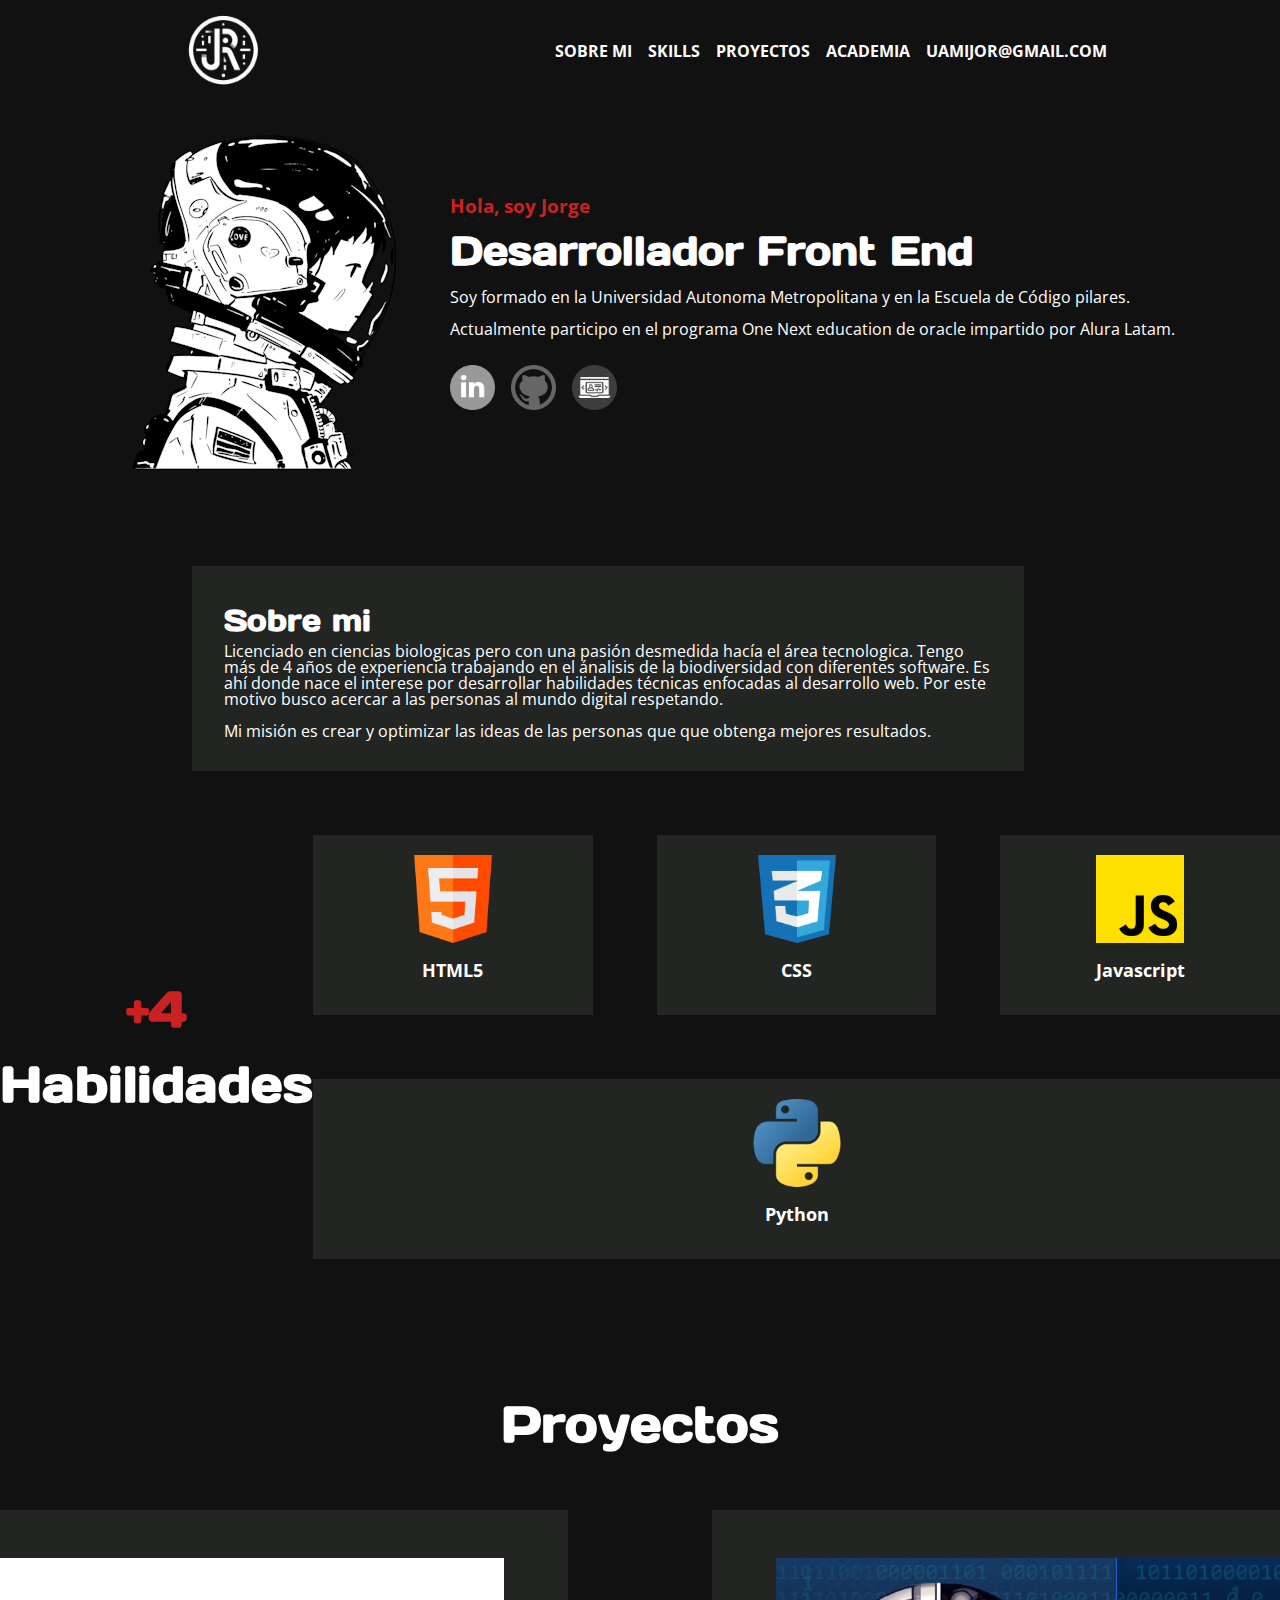
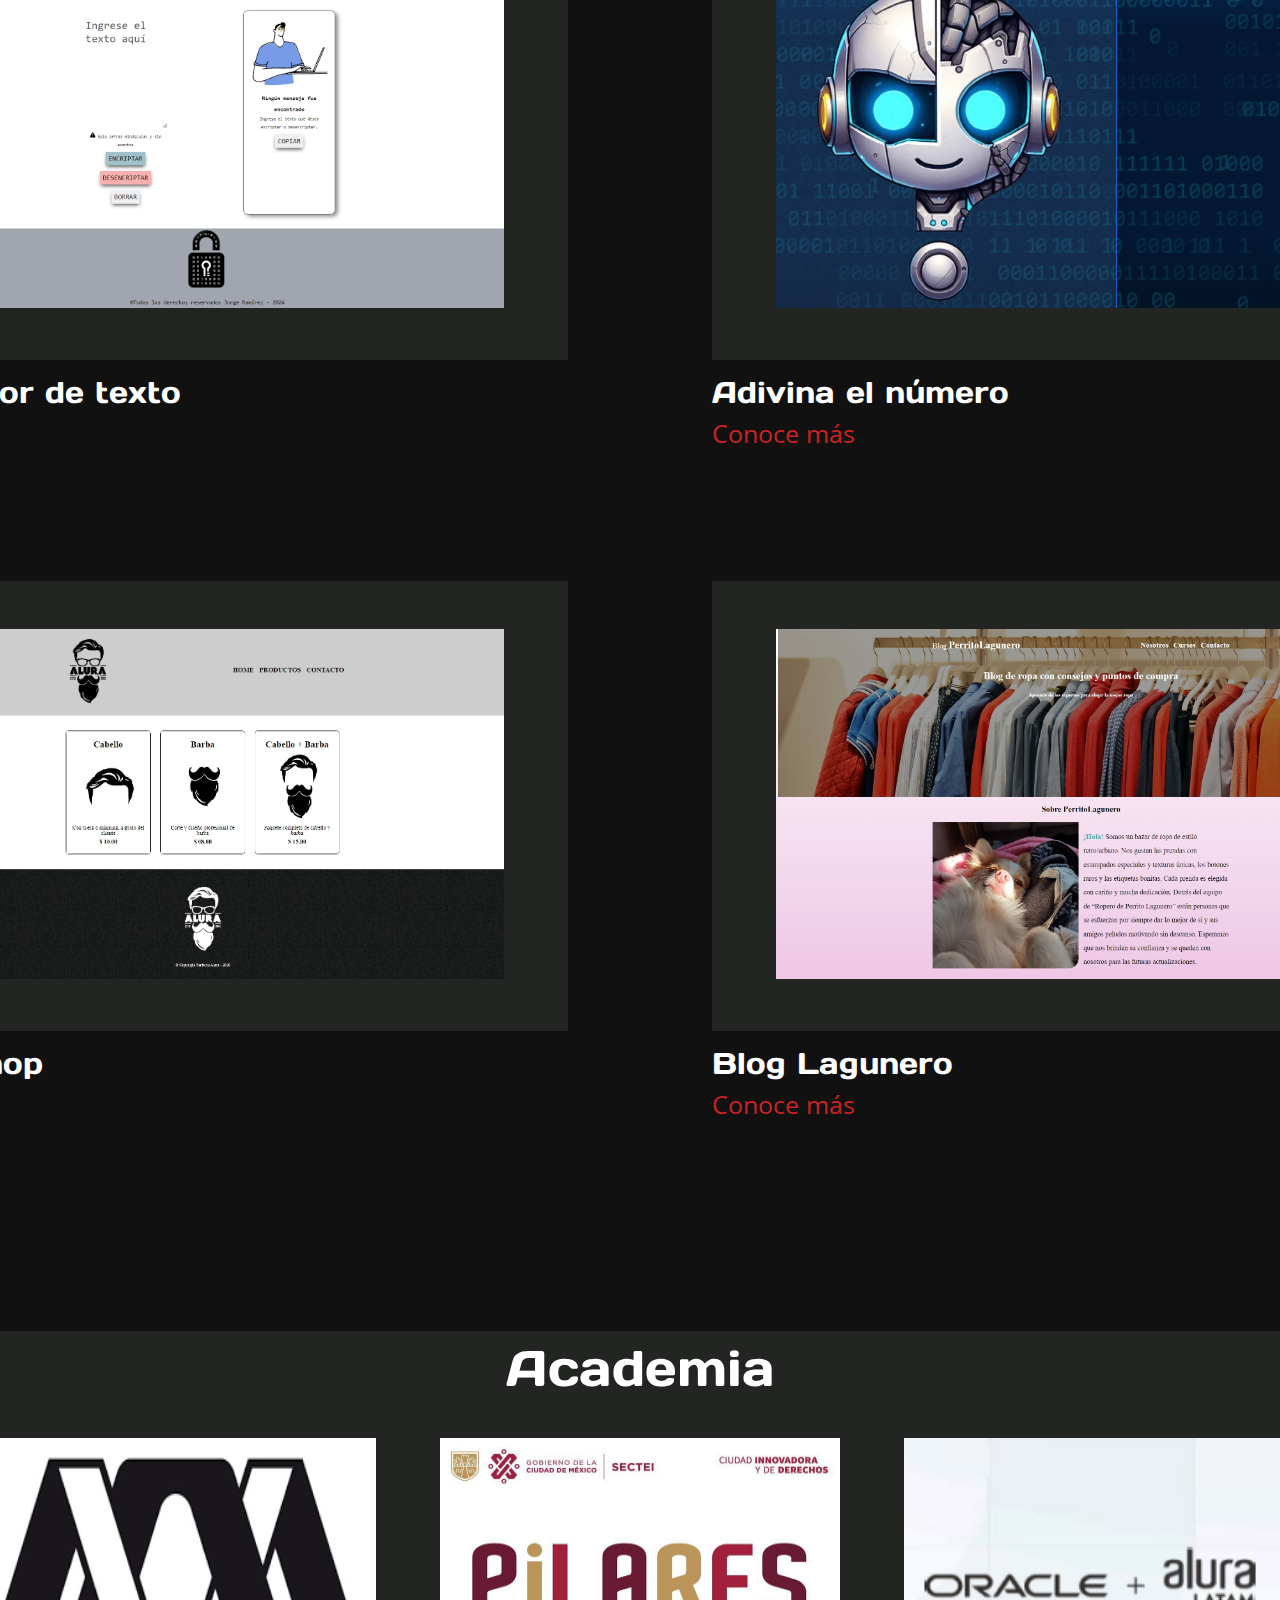
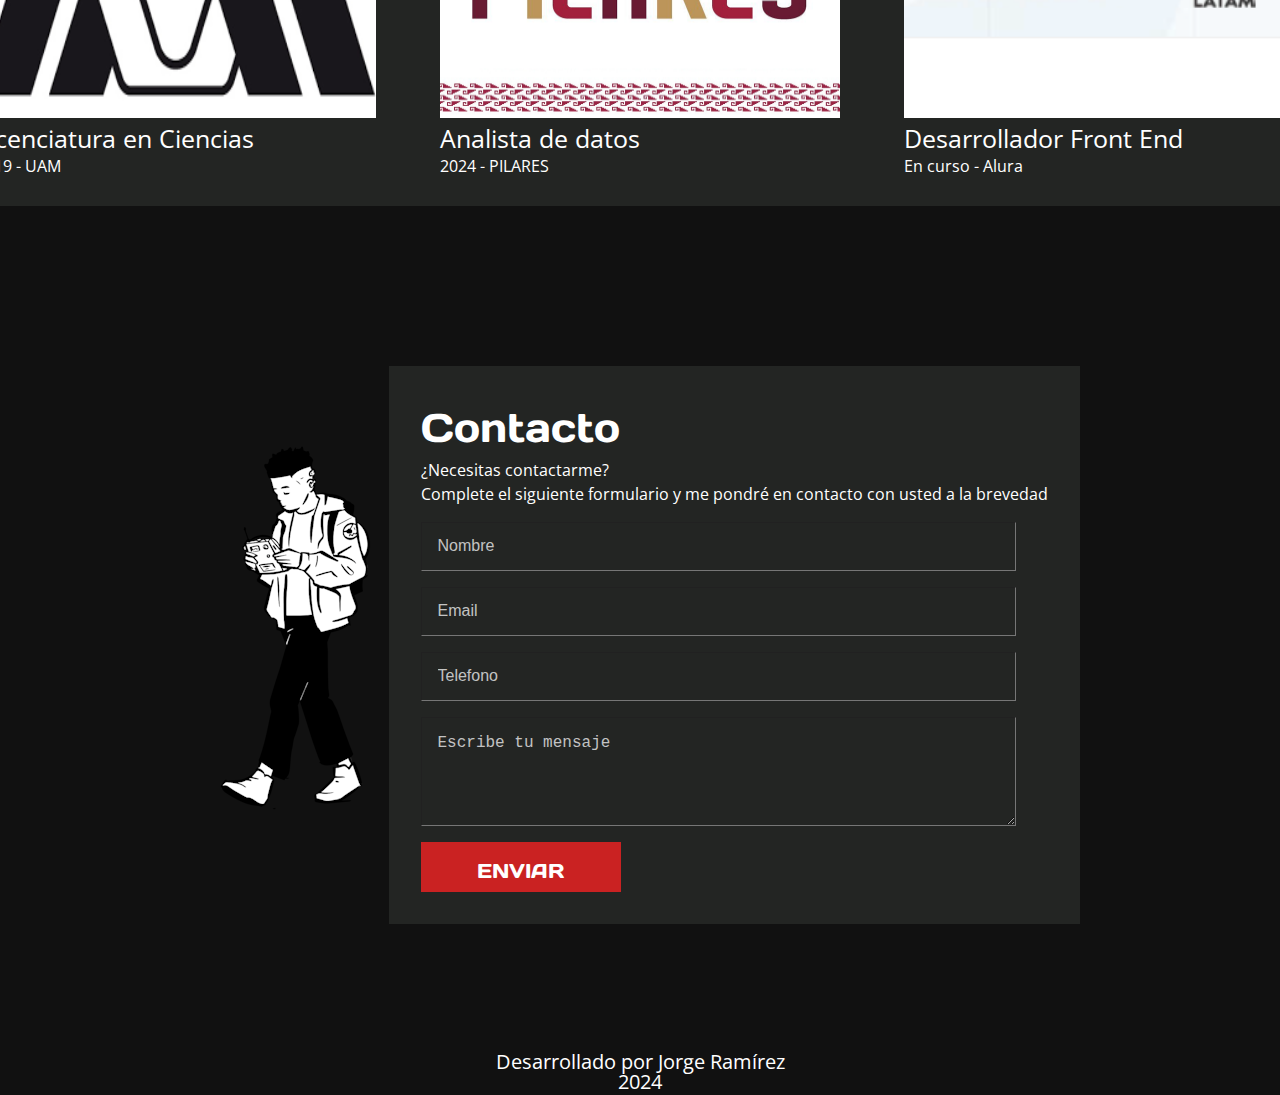
<file: index.html>
<!DOCTYPE html>
<html lang="es">

<head>
    <meta charset="UTF-8">
    <meta name="viewport" content="width=device-width, initial-scale=1.0">
    <link rel="stylesheet" href="/css/reset.css">
    <link rel="stylesheet" href="/css/global.css">
    <link rel="stylesheet" href="/css/responsive.css">
    <link rel="preconnect" href="https://fonts.googleapis.com">
    <link rel="preconnect" href="https://fonts.gstatic.com" crossorigin>
    <link
        href="https://fonts.googleapis.com/css2?family=Capriola&family=Open+Sans:ital,wght@0,300..800;1,300..800&display=swap"
        rel="stylesheet">
    <link rel="preconnect" href="https://fonts.googleapis.com">
    <link rel="preconnect" href="https://fonts.gstatic.com" crossorigin>
    <link href="https://fonts.googleapis.com/css2?family=Days+One&display=swap" rel="stylesheet">
    <title>Portafolio</title>
</head>

<body>
    <div class="Portafolio">
        <!--Menú-->
        <section class="menu">
            <header class="menu_header">
                <img src="/img/logo.png" alt="Logo de marca personal">
            </header>

            <nav>
                <ul class="menu_list">
                    <li><a class="menu_list_items" href="#sobre-mi">Sobre mi</a></li>
                    <li><a class="menu_list_items" href="#skills">Skills</a></li>
                    <li><a class="menu_list_items" href="#proyectos">Proyectos</a></li>
                    <li><a class="menu_list_items" href="#academia">Academia</a></li>
                    <li><a class="menu_list_items" href="#contacto">uamijor@gmail.com</a></li>
                </ul>
            </nav>

        </section>

        <!--Hero -->
        <section class="hero">
            <img class="hero_profile" src="/img/astro.png" alt="imagen de perfil">
            <div class="hero_description">
                <h2><span class="hero_bio">Hola, soy Jorge </span><br><span class="hero_bio_ocupacion">Desarrollador
                        Front End</span>
                </h2>
                <h3 class="hero_subbio">Soy formado en la Universidad Autonoma Metropolitana y en la Escuela de Código
                    pilares. <br>Actualmente
                    participo en el programa One Next education de oracle impartido por Alura Latam.
                </h3>
                <ul class="hero_network">
                    <li class="hero_network_item"><a href="https://www.linkedin.com/in/jorge-ram%C3%ADrez-50b08222a/"><img src="/img/social-medias/linkedin.png" alt="Linkedin"></a></li>
                    <li class="hero_network_item"><a href="https://github.com/RamJor"><img src="/img/social-medias/logo.png"
                                alt="Github"></a></li>
                    <li class="hero_network_item"><a href=""><img src="/img/social-medias/cv.png" alt="Logo CV"></a></li>
                </ul>

            </div>



        </section>

        <!--Sobre mí-->
        <section class="me" id="#sobre-mi">
            <div class="me_div">
                <h3 class="me_title">Sobre mi</h3>
                <p class="me_paragraph">Licenciado en ciencias biologicas pero con una pasión desmedida hacía el área
                    tecnologica. Tengo más de 4 años de experiencia trabajando en el ánalisis de la biodiversidad con diferentes software. Es ahí donde nace el interese por 
                desarrollar habilidades técnicas enfocadas al desarrollo web. Por este motivo busco acercar a las personas al mundo digital respetando.</p> <br>
                <p class="me_paragraph">Mi misión es crear y optimizar las ideas de las personas que que obtenga mejores resultados.</p>

            </div>
        </section>

        <!--Skills-->
        <section class="skills" id="skills">
            <div class="skills_title">
                <h2 class="skills_title_number">+4</h2>
                <h3 class="skills_title_subtitle">Habilidades</h3>
            </div>
            <div class="skills_line">
                <div class="skills_blocks">
                    <ul>
                        <li class="skills_img"><img src="/img/skills/html.png" alt="image html5"></li>
                        <li class="skills_name">HTML5</li>
                    </ul>
                </div>

                <div class="skills_blocks">
                    <ul>
                        <li class="skills_img"><img src="/img/skills/css.png" alt="imagen css"></li>
                        <li class="skills_name">CSS</li>
                    </ul>

                </div>

                <div class="skills_blocks">
                    <ul>
                        <li class="skills_img"><img src="/img/skills/java.png" alt="imagen Javascript"></li>
                        <li class="skills_name">Javascript</li>
                    </ul>
                </div>
                <div class="skills_blocks">
                    <ul>
                        <li class="skills_img"><img src="/img/skills/python.png" alt="imagen python"></li>
                        <li class="skills_name">Python</li>
                    </ul>
                </div>
            </div>



            </di>

        </section>

        <!--experiencia-->
        <section class="experience" id="proyectos">
            <h2 class="experience_title">Proyectos</h2>
            <div class="experience_line">
                <div class="experience_box">

                    <div class="experience_back">
                        <img class="experience_img" src="/img/experiencia/encriptador.jpeg"
                            alt="imagen encriptador de texto">
                    </div>
                    <h2><a href="https://ramjor.github.io/Encriptador2/">Encriptador de texto</a></h2>
                    <h3 class="experience_info"><a href="https://github.com/RamJor/Encriptador2.git">Conoce más</a></h3>

                </div>

                <div class="experience_box">

                    <div class="experience_back">
                        <img class="experience_img" src="/img/experiencia/numero.png"
                            alt="imagen adivina el numero">
                    </div>
                    <h2 ><a href="https://juego-secretop.vercel.app/">Adivina el número</a></h2>
                    <h3 class="experience_info"><a href="https://github.com/RamJor/Encriptador2.git">Conoce más</a></h3>

                </div>


                <div class="experience_box">

                    <div class="experience_back">
                        <img class="experience_img" src="/img/experiencia/barberia (1).jpeg" alt="barber shop">
                    </div>
                    <h2><a href="https://ramjor.github.io/Barber-a-alura/index.html">Barber shop</a></h2>
                    <h3 class="experience_info"><a href=" https://github.com/RamJor/Barber-a-alura.git">Conoce más</a></h3>

                </div>

                <div class="experience_box">

                    <div class="experience_back">
                        <img class="experience_img" src="/img/experiencia/blog.jpeg" alt="imagen blog lagunero">
                    </div>
                    <h2><a href="https://ramjor.github.io/Perrito-blog/">Blog Lagunero</a></h2>
                    <h3 class="experience_info"><a href="https://github.com/RamJor/Perrito-blog.git">Conoce más</a></h3>

                </div>
            </div>

        </section>

        <!--Academia-->
        <section class="academy" id="academia">
            <h2 class=academy_title>Academia</h2>
            <div class="academy_container">
                <div class="academy_box">
                    <ul>
                      <li class="academy_item_img"><img src="/img/academia/uam.png" alt="imagen universidad autonoma metropolitana"></li>
                      <li class="academy_item_title"><h4>Licenciatura en Ciencias</h4></li>
                      <li class="academy_item_subtitle"><p>2019 - UAM </p></li>
                
                    </ul>
                </div>

                <div class="academy_box">
                    <ul>
                      <li class="academy_item_img"><img src="/img/academia/pilares.png" alt="imagen universidad autonoma metropolitana"></li>
                      <li class="academy_item_title"><h4>Analista de datos</h4></li>
                      <li class="academy_item_subtitle"><p>2024 - PILARES </p></li>
                
                    </ul>
                </div>


                <div class="academy_box">
                    <ul>
                      <li class="academy_item_img"><img src="/img/academia/alura.png" alt="imagen universidad autonoma metropolitana"></li>
                      <li class="academy_item_title"><h4>Desarrollador Front End</h4></li>
                      <li class="academy_item_subtitle"><p>En curso - Alura </p></li>
                
                    </ul>
                </div>
            </div>
            
        </section>


        <!--Contacto-->
        <section>
            <div class="contactof" id="contacto">

                <div class="contactof_container">
                    <div class="contactof_foto">
                        <img class="contactof_img " src="/img/Transhumans - Gamestation.png" alt="foto referencia a contacto">

                    </div>

                    <div class="contactof_text">
                        <h2>Contacto</h2>
                        <h3>¿Necesitas contactarme?</h3>
                        <h3>Complete el siguiente formulario y me pondré en contacto con usted a la brevedad</h3>
                        <form action="" class="contactof_form" name="form">
                            
                            <input class="contactof_fields" type="text" name="nombre" id="nombrec" placeholder="Nombre" minlength="3" required>
                            <input class="contactof_fields" type="email" name="email" id="emailc" placeholder="Email" minlength="5" required>
                            <input class="contactof_fields" type="tel" name="tel" id="numeroc" placeholder="Telefono" minlength="10" maxlength="10" required>
                            <textarea class="contactof_fields" name="mensaje" id="mensaje" cols="40" rows="5" placeholder="Escribe tu mensaje"></textarea>
                            <button type="submit" class="contactof_button">Enviar</button>
                        </form>

                    </div>
                </div>

            </div>
        </section>


        <!--footer-->
        <section class="footer">
            <footer class="footer_text">
                <p>Desarrollado por Jorge Ramírez</p>
                <p>2024</p>
            </footer>


        </section>


    </div>

    <script src="../js/main.js" type="module"></script>

</body>

</html>
</file>
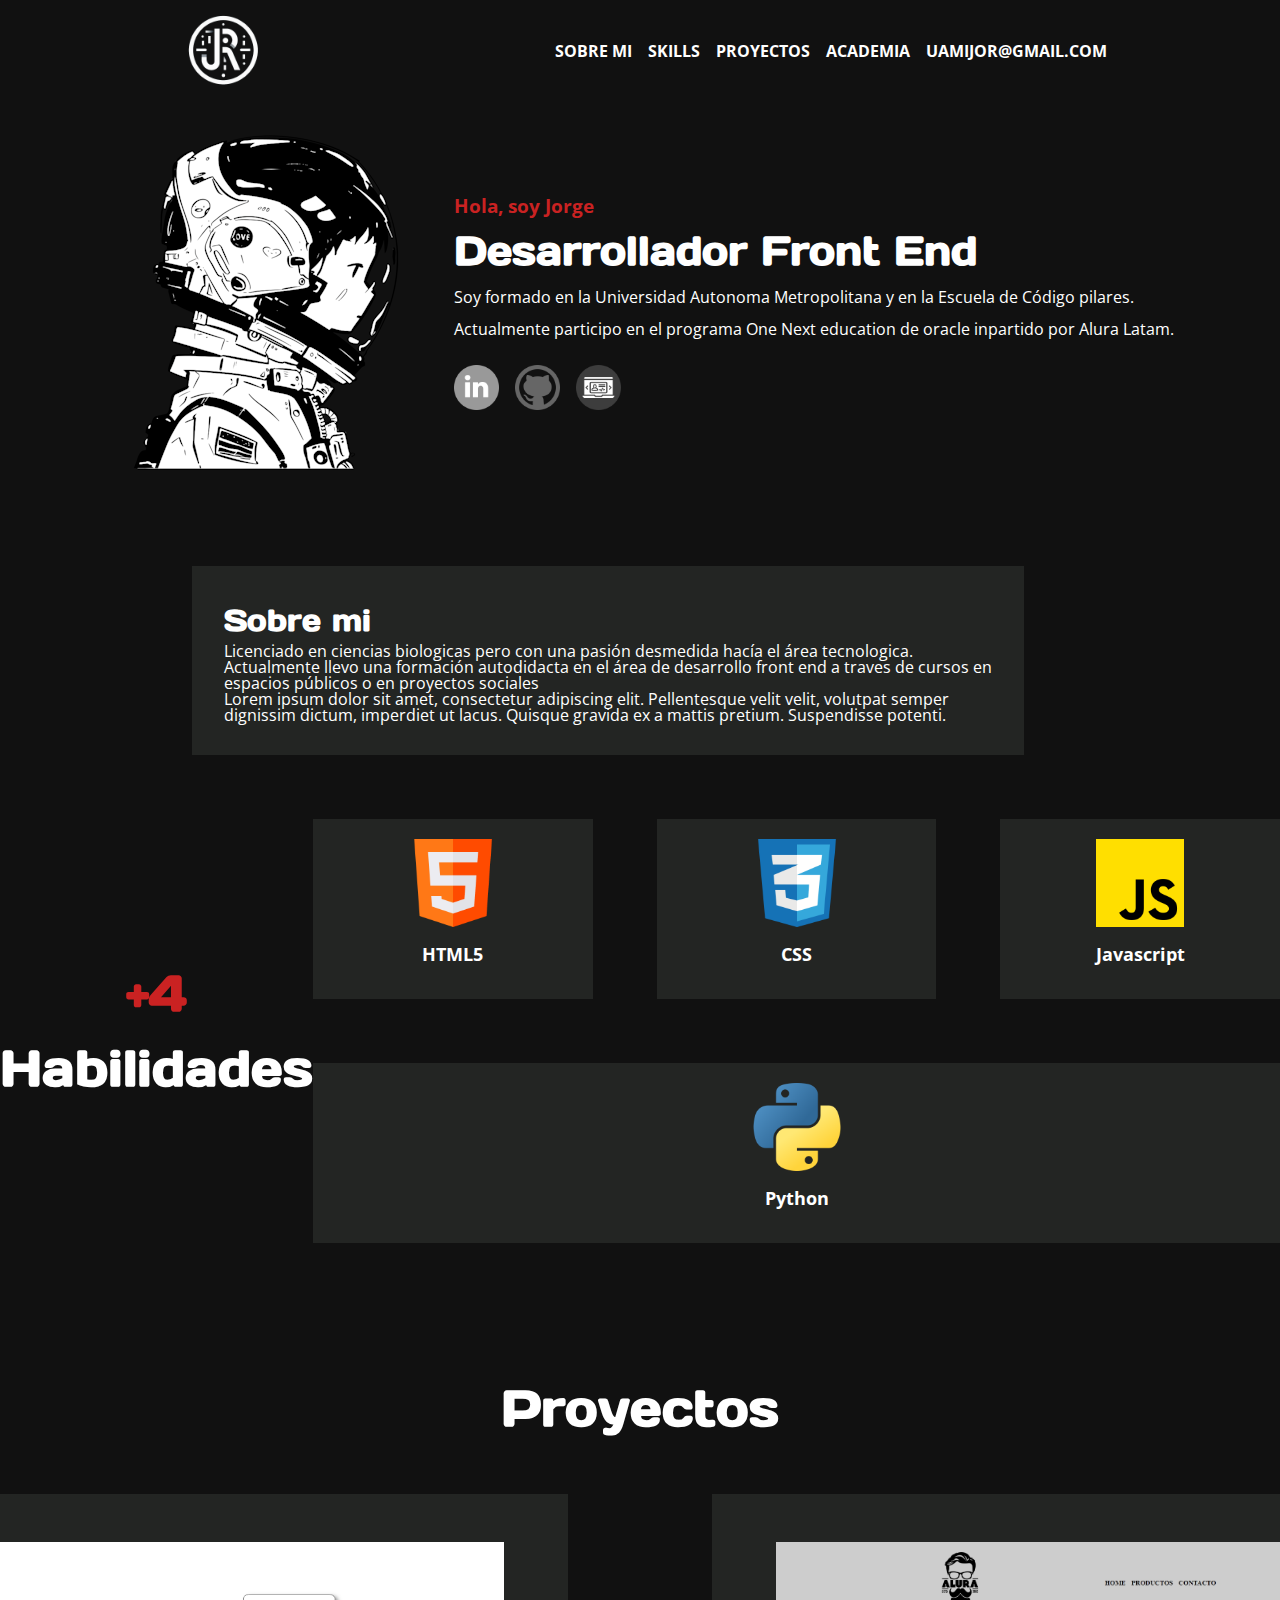
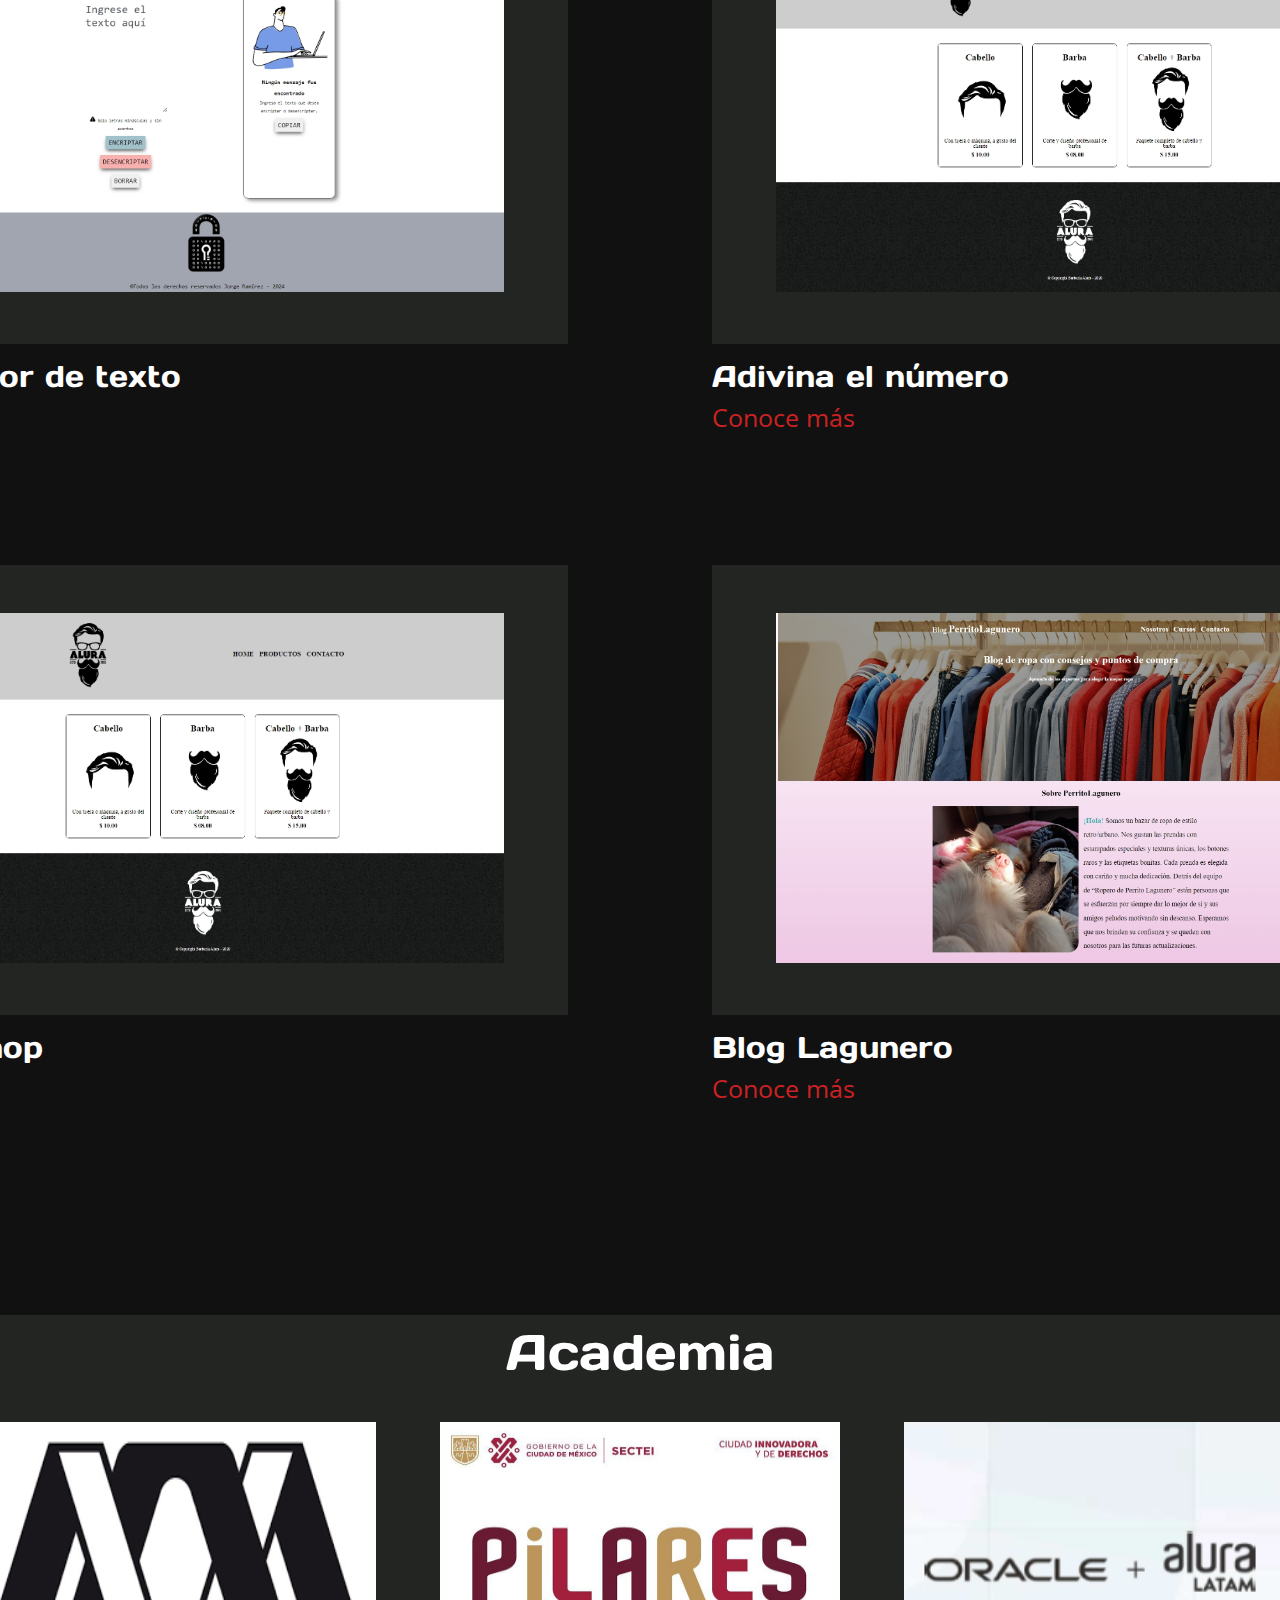
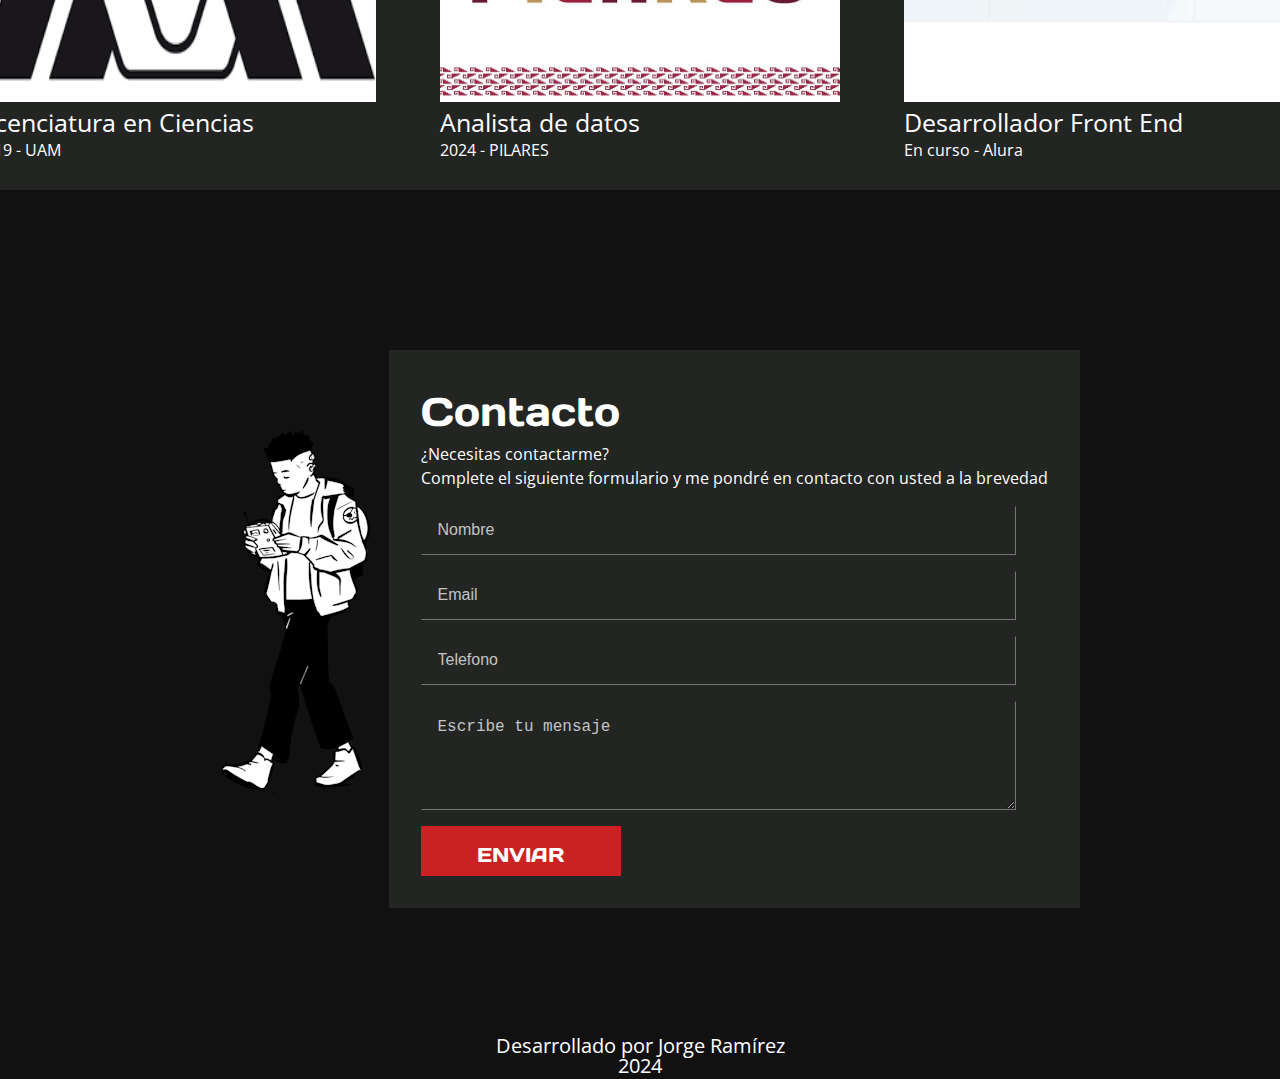
<file: html/index.html>
<!DOCTYPE html>
<html lang="es">

<head>
    <meta charset="UTF-8">
    <meta name="viewport" content="width=device-width, initial-scale=1.0">
    <link rel="stylesheet" href="/css/reset.css">
    <link rel="stylesheet" href="/css/global.css">
    <link rel="stylesheet" href="/css/responsive.css">
    <link rel="preconnect" href="https://fonts.googleapis.com">
    <link rel="preconnect" href="https://fonts.gstatic.com" crossorigin>
    <link
        href="https://fonts.googleapis.com/css2?family=Capriola&family=Open+Sans:ital,wght@0,300..800;1,300..800&display=swap"
        rel="stylesheet">
    <link rel="preconnect" href="https://fonts.googleapis.com">
    <link rel="preconnect" href="https://fonts.gstatic.com" crossorigin>
    <link href="https://fonts.googleapis.com/css2?family=Days+One&display=swap" rel="stylesheet">
    <title>Portafolio</title>
</head>

<body>
    <div class="Portafolio">
        <!--Menú-->
        <section class="menu">
            <header class="menu_header">
                <img src="/img/logo.png" alt="Logo de marca personal">
            </header>

            <nav>
                <ul class="menu_list">
                    <li><a class="menu_list_items" href="#sobre-mi">Sobre mi</a></li>
                    <li><a class="menu_list_items" href="#skills">Skills</a></li>
                    <li><a class="menu_list_items" href="#proyectos">Proyectos</a></li>
                    <li><a class="menu_list_items" href="#academia">Academia</a></li>
                    <li><a class="menu_list_items" href="#contacto">uamijor@gmail.com</a></li>
                </ul>
            </nav>

        </section>

        <!--Hero -->
        <section class="hero">
            <img class="hero_profile" src="/img/astro.png" alt="imagen de perfil">
            <div class="hero_description">
                <h2><span class="hero_bio">Hola, soy Jorge </span><br><span class="hero_bio_ocupacion">Desarrollador
                        Front End</span>
                </h2>
                <h3 class="hero_subbio">Soy formado en la Universidad Autonoma Metropolitana y en la Escuela de Código
                    pilares. <br>Actualmente
                    participo en el programa One Next education de oracle inpartido por Alura Latam.
                </h3>
                <ul class="hero_network">
                    <li class="hero_network_item"><a href=""><img src="/img/social-medias/linkedin.png" alt="Linkedin"></a></li>
                    <li class="hero_network_item"><a href=""><img src="/img/social-medias/logo.png"
                                alt="Github"></a></li>
                    <li class="hero_network_item"><a href=""><img src="/img/social-medias/cv.png" alt="Logo CV"></a></li>
                </ul>

            </div>



        </section>

        <!--Sobre mí-->
        <section class="me" id="#sobre-mi">
            <div class="me_div">
                <h3 class="me_title">Sobre mi</h3>
                <p class="me_paragraph">Licenciado en ciencias biologicas pero con una pasión desmedida hacía el área
                    tecnologica. Actualmente llevo una formación autodidacta en el área de desarrollo front end a traves
                    de cursos en espacios públicos o en proyectos sociales</p>
                <p class="me_paragraph">Lorem ipsum dolor sit amet, consectetur adipiscing elit. Pellentesque velit
                    velit, volutpat semper dignissim dictum, imperdiet ut lacus. Quisque gravida ex a mattis pretium.
                    Suspendisse potenti. </p>

            </div>
        </section>

        <!--Skills-->
        <section class="skills" id="skills">
            <div class="skills_title">
                <h2 class="skills_title_number">+4</h2>
                <h3 class="skills_title_subtitle">Habilidades</h3>
            </div>
            <div class="skills_line">
                <div class="skills_blocks">
                    <ul>
                        <li class="skills_img"><img src="/img/skills/html.png" alt="image html5"></li>
                        <li class="skills_name">HTML5</li>
                    </ul>
                </div>

                <div class="skills_blocks">
                    <ul>
                        <li class="skills_img"><img src="/img/skills/css.png" alt="imagen css"></li>
                        <li class="skills_name">CSS</li>
                    </ul>

                </div>

                <div class="skills_blocks">
                    <ul>
                        <li class="skills_img"><img src="/img/skills/java.png" alt="imagen Javascript"></li>
                        <li class="skills_name">Javascript</li>
                    </ul>
                </div>
                <div class="skills_blocks">
                    <ul>
                        <li class="skills_img"><img src="/img/skills/python.png" alt="imagen python"></li>
                        <li class="skills_name">Python</li>
                    </ul>
                </div>
            </div>



            </di>

        </section>

        <!--experiencia-->
        <section class="experience" id="proyectos">
            <h2 class="experience_title">Proyectos</h2>
            <div class="experience_line">
                <div class="experience_box">

                    <div class="experience_back">
                        <img class="experience_img" src="/img/experiencia/encriptador.jpeg"
                            alt="imagen encriptador de texto">
                    </div>
                    <h2><a href="https://ramjor.github.io/Encriptador2/">Encriptador de texto</a></h2>
                    <h3 class="experience_info"><a href="https://github.com/RamJor/Encriptador2.git">Conoce más</a></h3>

                </div>

                <div class="experience_box">

                    <div class="experience_back">
                        <img class="experience_img" src="/img/experiencia/barberia (1).jpeg"
                            alt="imagen adivina el numero">
                    </div>
                    <h2 ><a href="">Adivina el número</a></h2>
                    <h3 class="experience_info"><a href="">Conoce más</a></h3>

                </div>


                <div class="experience_box">

                    <div class="experience_back">
                        <img class="experience_img" src="/img/experiencia/barberia (1).jpeg" alt="barber shop">
                    </div>
                    <h2><a href="">Barber shop</a></h2>
                    <h3 class="experience_info"><a href="">Conoce más</a></h3>

                </div>

                <div class="experience_box">

                    <div class="experience_back">
                        <img class="experience_img" src="/img/experiencia/blog.jpeg" alt="imagen blog lagunero">
                    </div>
                    <h2><a href="">Blog Lagunero</a></h2>
                    <h3 class="experience_info"><a href="">Conoce más</a></h3>

                </div>
            </div>

        </section>

        <!--Academia-->
        <section class="academy" id="academia">
            <h2 class=academy_title>Academia</h2>
            <div class="academy_container">
                <div class="academy_box">
                    <ul>
                      <li class="academy_item_img"><img src="/img/academia/uam.png" alt="imagen universidad autonoma metropolitana"></li>
                      <li class="academy_item_title"><h4>Licenciatura en Ciencias</h4></li>
                      <li class="academy_item_subtitle"><p>2019 - UAM </p></li>
                
                    </ul>
                </div>

                <div class="academy_box">
                    <ul>
                      <li class="academy_item_img"><img src="/img/academia/pilares.png" alt="imagen universidad autonoma metropolitana"></li>
                      <li class="academy_item_title"><h4>Analista de datos</h4></li>
                      <li class="academy_item_subtitle"><p>2024 - PILARES </p></li>
                
                    </ul>
                </div>


                <div class="academy_box">
                    <ul>
                      <li class="academy_item_img"><img src="/img/academia/alura.png" alt="imagen universidad autonoma metropolitana"></li>
                      <li class="academy_item_title"><h4>Desarrollador Front End</h4></li>
                      <li class="academy_item_subtitle"><p>En curso - Alura </p></li>
                
                    </ul>
                </div>
            </div>
            
        </section>


        <!--Contacto-->
        <section>
            <div class="contactof" id="contacto">

                <div class="contactof_container">
                    <div class="contactof_foto">
                        <img class="contactof_img " src="/img/Transhumans - Gamestation.png" alt="foto referencia a contacto">

                    </div>

                    <div class="contactof_text">
                        <h2>Contacto</h2>
                        <h3>¿Necesitas contactarme?</h3>
                        <h3>Complete el siguiente formulario y me pondré en contacto con usted a la brevedad</h3>
                        <form action="" class="contactof_form" name="form">
                            
                            <input class="contactof_fields" type="text" name="nombre" id="nombrec" placeholder="Nombre" minlength="3" required>
                            <input class="contactof_fields" type="email" name="email" id="emailc" placeholder="Email" minlength="5" required>
                            <input class="contactof_fields" type="tel" name="tel" id="numeroc" placeholder="Telefono" minlength="10" maxlength="10" required>
                            <textarea class="contactof_fields" name="mensaje" id="mensaje" cols="40" rows="5" placeholder="Escribe tu mensaje"></textarea>
                            <button type="submit" class="contactof_button">Enviar</button>
                        </form>

                    </div>
                </div>

            </div>
        </section>


        <!--footer-->
        <section class="footer">
            <footer class="footer_text">
                <p>Desarrollado por Jorge Ramírez</p>
                <p>2024</p>
            </footer>


        </section>


    </div>

    <script src="../js/main.js" type="module"></script>

</body>

</html>
</file>
<file: css/global.css>
:root {
    --Fonttitle: 'Days one', sans-serif;
    --fuenteparrafo:'Open sans', sans-serif;
    --color1: #111111;
    --color2: #CA2222;
    --color3: rgb(35, 37, 35);
    --white: #ffffff;
    --negro: #000;
   
}
html {
    box-sizing: border-box;

}

*, *:before, *:after {
    box-sizing: inherit;
}

/*Globales*/
body{ 
    background-color: var(--color1);
    color: var(--white);
    min-width: 100px;
    margin: 0;
    padding: 0;
    line-height: 1;
    font-family: var(--fuenteparrafo);
    overflow-x: hidden;
}

ol,ul,li {
    list-style: none;
}

a {
    text-decoration: none;
    color: var(--white);
}

h1, h2, h3, h4{
    color: var(--white);
    line-height: 1.5;
}

/*menu*/

.menu{
    display: flex;
    justify-content: space-around;
    align-items: center;
    width: 100%;
    padding: 0 32px;
    font-size: 16px;
    text-transform: uppercase;
    font-weight: bold;
    
}

.menu_header img{
    height: 100px;
}

.menu_list{
    display: inline-flex;
    gap: 1rem;
}

/*hero*/

.hero {
    max-width: 100%;
    display: flex;
    align-items: center;
    justify-content: space-around;
    gap: 1rem;
    padding: 0 100px;
}

/*.hero_div{
    
    width: 100%;
    display: flex;
    align-items: center;
    justify-content: space-around;
    gap: 1rem;
    padding: 0 100px;
}*/

.hero_profile{
    align-items: center;
    max-width: 88%;
}

.hero_description{
    align-items: center;
}
.hero_bio{
    font-size: 19px;
    font-weight: bold;
    color: var(--color2);
}
.hero_subbio{
    line-height: 2;
}
.hero_bio_ocupacion{
    font-size: 40px;
    font-family: var(--Fonttitle);
    font-weight: bold;
}

.hero_network{
    display: inline-flex;
    justify-content: space-around;
    flex-wrap: wrap;
    gap: 1rem;
    margin-top: 20px;
}

.hero_network_item img {
    height: 45px;
    gap: 1rem;
}

/*Sobre mi*/

.me{
    max-width: 95%;
    display:flex;
    justify-content: center;
    align-items: center;
    padding: 3rem 11rem;
    
    
}
.me_div{
 background-color: var(--color3);
 padding: 2rem;
 margin: 1rem;
}
.me_title{
    font-family: var(--Fonttitle);
    font-size: 30px;
    font-weight: bold;
}

/*skills*/

.skills{
    max-width: 100%;
    display: flex;
    align-items: center;
    justify-content: space-evenly;
}

.skills_line{
    display: flex;
    flex-wrap: wrap;
    justify-content: center;
    gap: 4rem;
    
}

.skills_blocks{
    display: flex;
    justify-content: center;
    width: 95px;
    flex: 1 0 200px;
    text-align: center;
    background-color: var(--color3);
    padding: 20px;
}

.skills_img img{
    height: 88px;
}

.skills_title{
    font-family: var(--Fonttitle);
    font-size: 50px;
    font-weight: bold;
    text-align: center;
}
.skills_title_number{
    color: var(--color2);
}
.skills_name{
    margin: 1rem;
    font-size: 18px;
    font-weight: bold;
}

/*experiencia*/

.experience{
    display: flex;
    align-items: center;
    flex-direction: column;
    margin: 8rem;
    padding: auto;
}

.experience_title{
    font-family: var(--Fonttitle);
    font-size: 50px;
    font-weight: bold;
    text-align: center;
}

.experience_line{
    display: grid;
    grid-template-columns: repeat(2, 1fr);
    column-gap: 1rem;
    padding: 0 25px;
    min-width: 100%;
}

.experience_box{
   padding: 3rem 4rem;
   font-size: 30px;
   margin-bottom: 2rem;
}
.experience_img{
    width: 600px;
    height: 350px;
    object-fit: cover;
    object-position: center;
    
}
.experience_back{
    background-color: var(--color3);
    padding: 3rem 4rem;
    margin-bottom: 10px;
   
}

.experience_info{
   font-size: 25px;
}
.experience_info a{
    color: var(--color2);
}
.experience_box h2{
    font-family: var(--Fonttitle);
}

/*academia*/
.academy{
    display: flex;
    align-items: center;
    flex-direction: column;
    padding: auto;
    max-width:100%;
    background-color: var(--color3);

}

.academy_container{
    display: flex;
    justify-content: space-around;
    gap: 4rem;
    padding: 2rem;
    
}

.academy_box{
    display: flex;
    text-align: left;
    
}

.academy_item_img img {
    width: 400px;
    height: 280px;
    object-position: center;
}

.academy_title{
    font-size: 50px;
    font-family: var(--Fonttitle);
}

.academy_item_title{
    font-size: 25px;
}

/*Contacto*/

.contactof{
    max-width: 100%;
}

.contactof_container{
    display: flex;
    align-items: center;
    justify-content: center;
    margin: 8rem;
}
.contactof_text{
    background-color: var(--color3);
    margin-top: 2rem;
    padding: 2rem;
}

.contactof_text h2{
    font-size: 40px;
    font-family: var(--Fonttitle);
}
.contactof_form{
    max-width: 95%;
    display: flex;
    flex-direction: column;
    gap: 1rem;
    margin-top: 1rem;
}

.contactof_fields{
    flex: 1 1 0%;
    background-color: var(--color3);
    border-width: 1px;
    border-style: inset;
    padding: 1rem;
    color: var(--white);
}

.contactof_button{
    text-align: center;
    max-width: 200px;
    height: 50px;
    font-size: 20px;
    text-transform: uppercase;
    padding: 1rem 3rem;
    font-family: var(--Fonttitle);
    background-color: var(--color2);
    color: var(--white);   
    border-width: initial;
    border: none; 
    cursor: pointer;
}

::placeholder{
    color: rgba(225, 225, 225, 0.85);
    font-size: 16px;

}
/*Footer*/

.footer{
    max-width: 100%;
    margin-top: 5rem;
}

.footer_text{
    text-align: center;
    font-size: 20px;
}
</file>
<file: css/responsive.css>
/*Tablet*/
@media (max-width: 768px) {


    /* sobre mi*/
    .me{
        padding:0;
        width: 100%;
    }
    .me_div{
        text-align: center;
    }
    
   
    /*Skills*/
    .skills{
        flex-direction: column;
    }
    /*Formación Académica*/
    .experience_line{
        display: flex;
        flex-direction: column;
    }
    
    .experience_box{
        text-align: center;
    }
    
    /*Experiencia Profesional*/
    
    .academy_box{
        flex-direction: column;
    }
    .academy_container{
        flex-direction: column;
    }
    
    }
    
    /*Mobile*/
    @media (max-width: 425px) {
    /*Menu*/
    .menu{
        display: flex;
        flex-direction: column;
        margin-bottom: 2rem;
        padding: 0%;
    }
    .menu_list{
        flex-direction: column;
        align-items: center;
    }
    
    /*Titulo*/
    .hero{
        justify-content: center;
        align-items: center;
        padding: 0%;
    }
    .hero_profile{
        display: none;
    }

    .hero_description{
        text-align: center;
    }
    /*Sección sobre mi*/
    .me{
        padding: 0%;
    }
    .me_div{
        text-align: center;
    }
    
    /*Skills*/
    .skills{
        flex-direction: column;
    }
    
    /*Hobbies*/
     
    /*Formación Académica*/
    .experience_line{
        flex-direction: column;
        padding: 0%;
        
    }
    .experience_box h2{
        font-size: 30px;
    }
    
    .experience_box{
        text-align: center;
        padding: 0%;
       
    }

    .experience_back{
        background-color: var(--color1);
        padding: 0%;
        margin: 0 1.5%;
        
    }

    .experience_img{
    width: 378px;
    height: 350px;
    object-fit: cover;
    object-position: center;
    }
    
    /*Experiencia Profesional*/
    
    .academy_box{
        flex-direction: column;
        text-align: center;
    }

    .academy_container{
        flex-direction: column;
        padding: 0%;
    }

    
     /*Contacto*/

     .contactof_img{
        display: none;
     }

     .contactof_button{
        max-width: 100%;
        
     }
    
    /*Footer*/
    
    }
</file>
